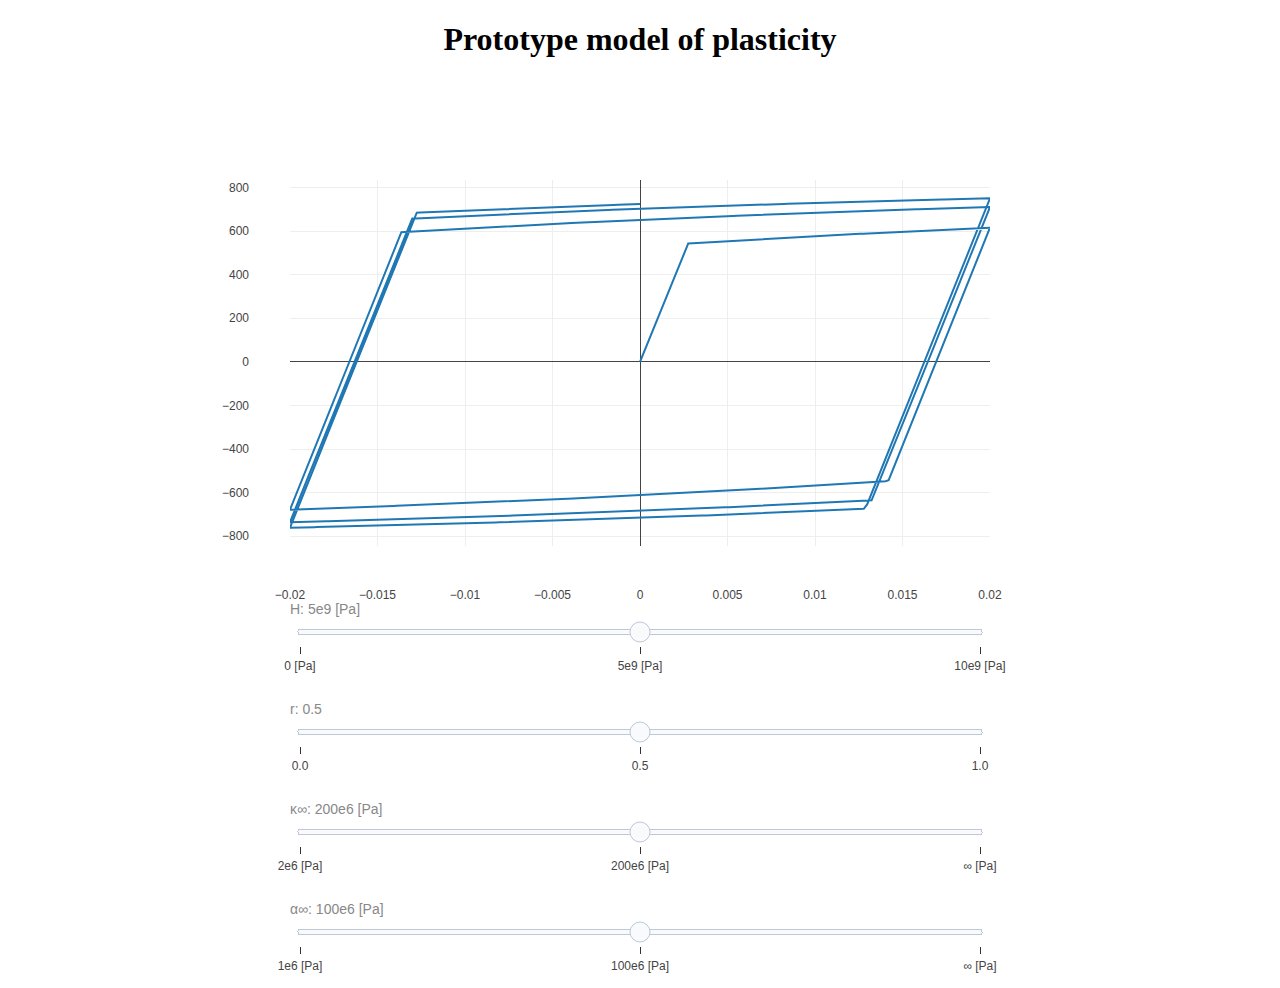
<file: prototype/index.html>
<!DOCTYPE html>
<html>

<head>
    <meta charset="utf-8"/>
    <script src="https://cdn.plot.ly/plotly-latest.min.js"></script>
</head>

<body>
    <h1 align="center">Prototype model of plasticity</h1>
    <div align="center" id="plotDiv"></div>
    <script src="plasticplot.js"></script>
</body>
</html>
</file>
